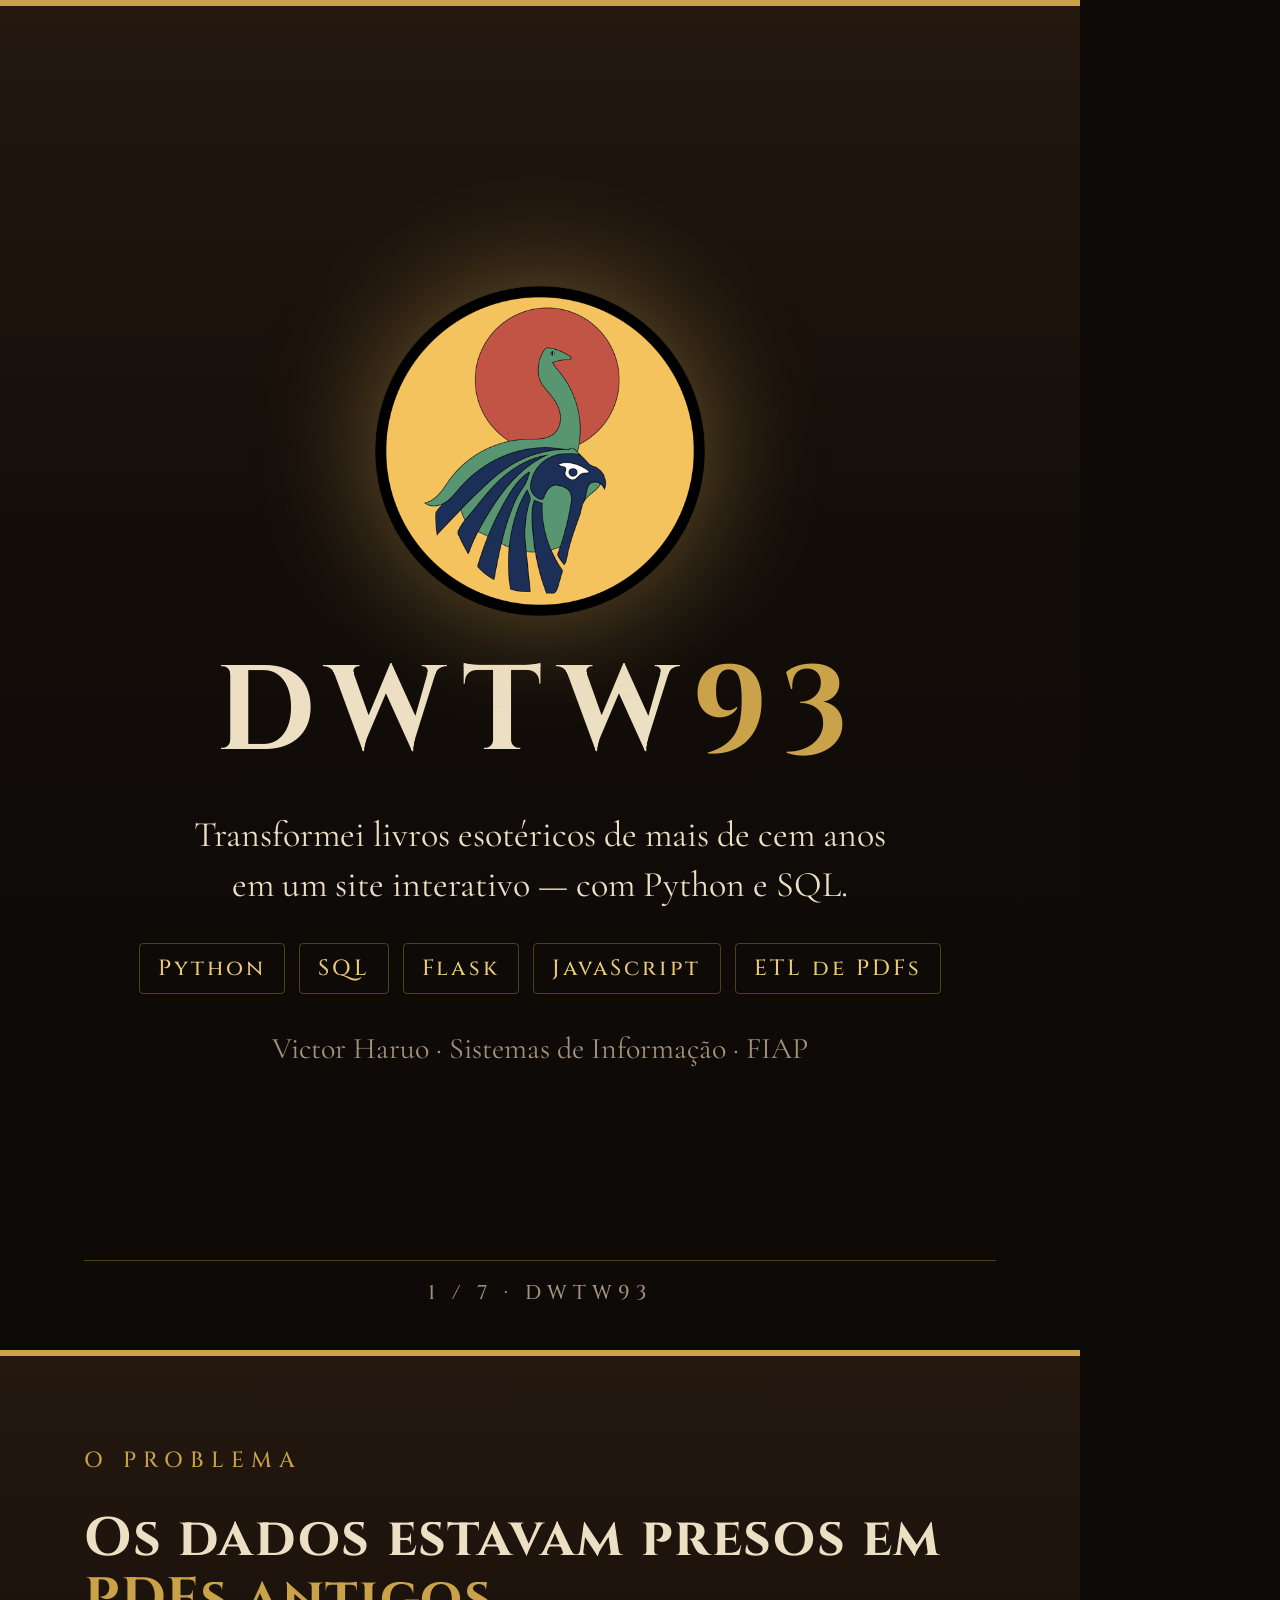
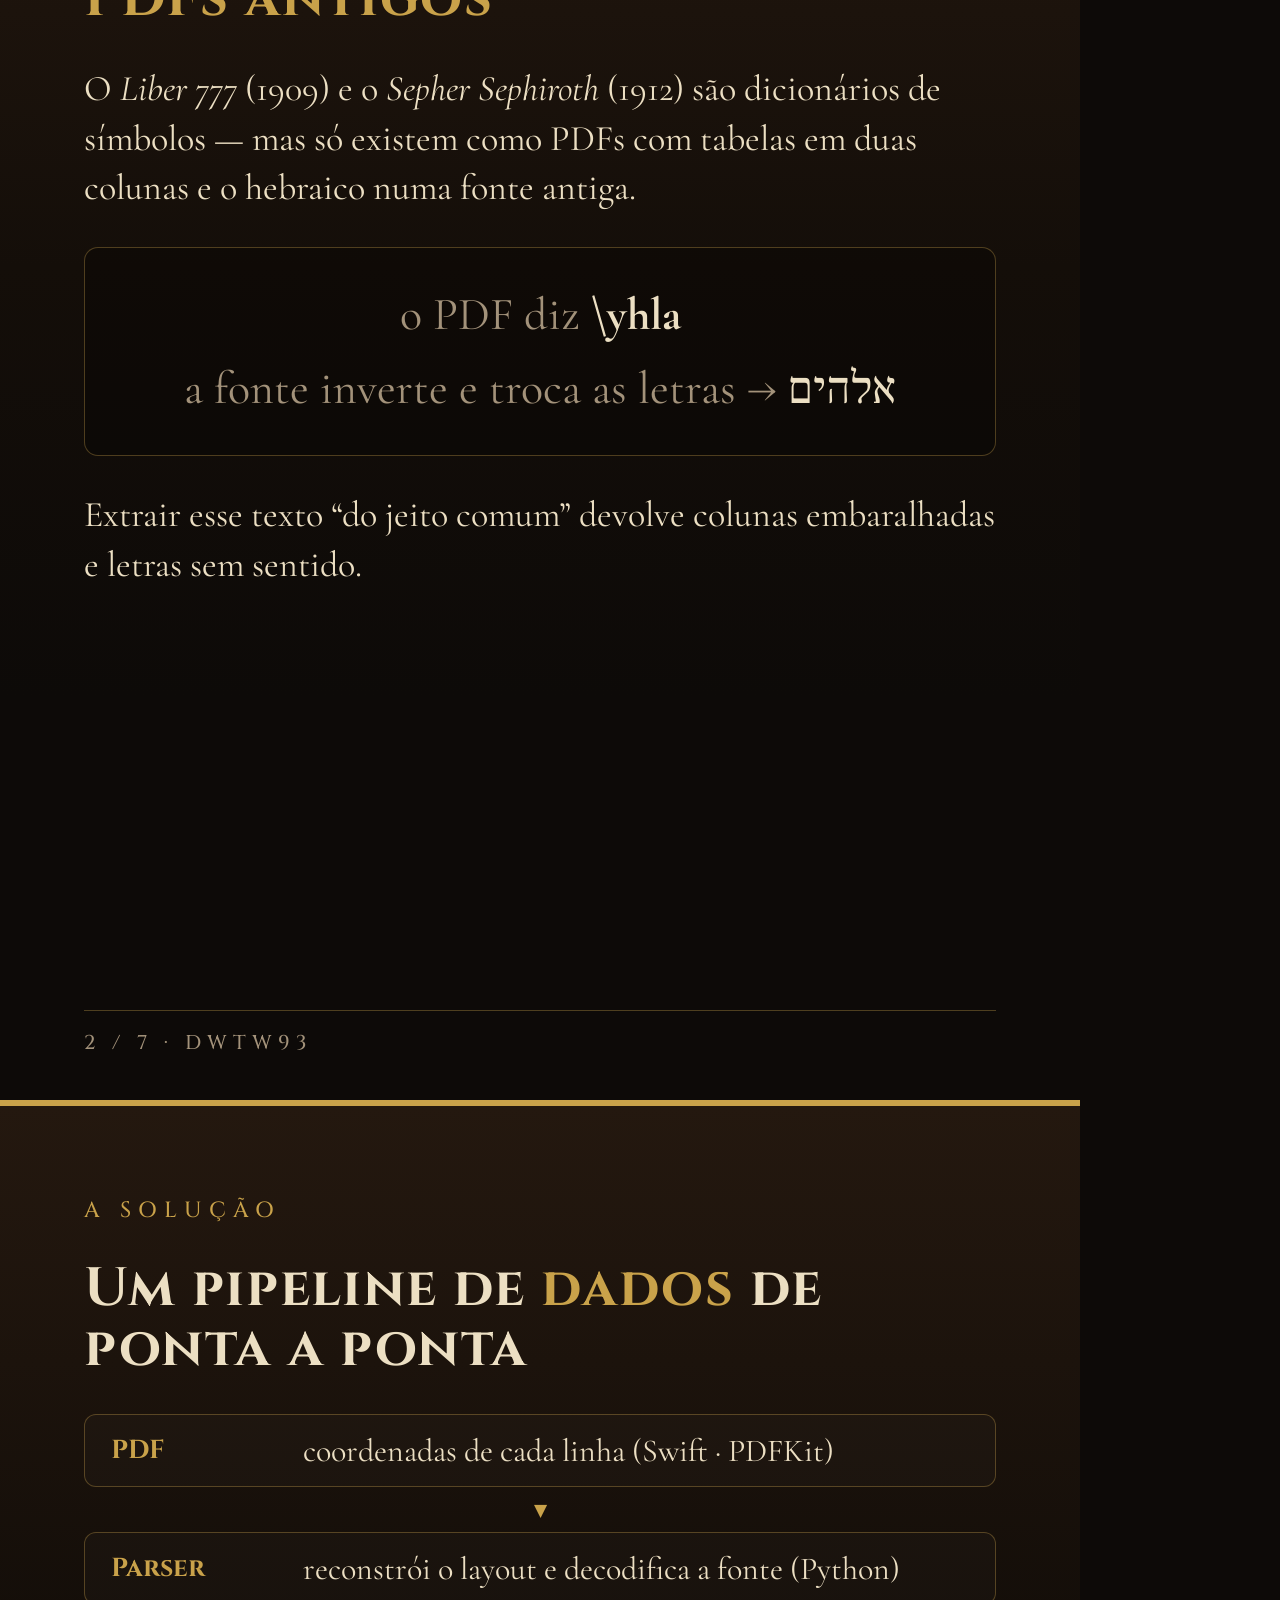
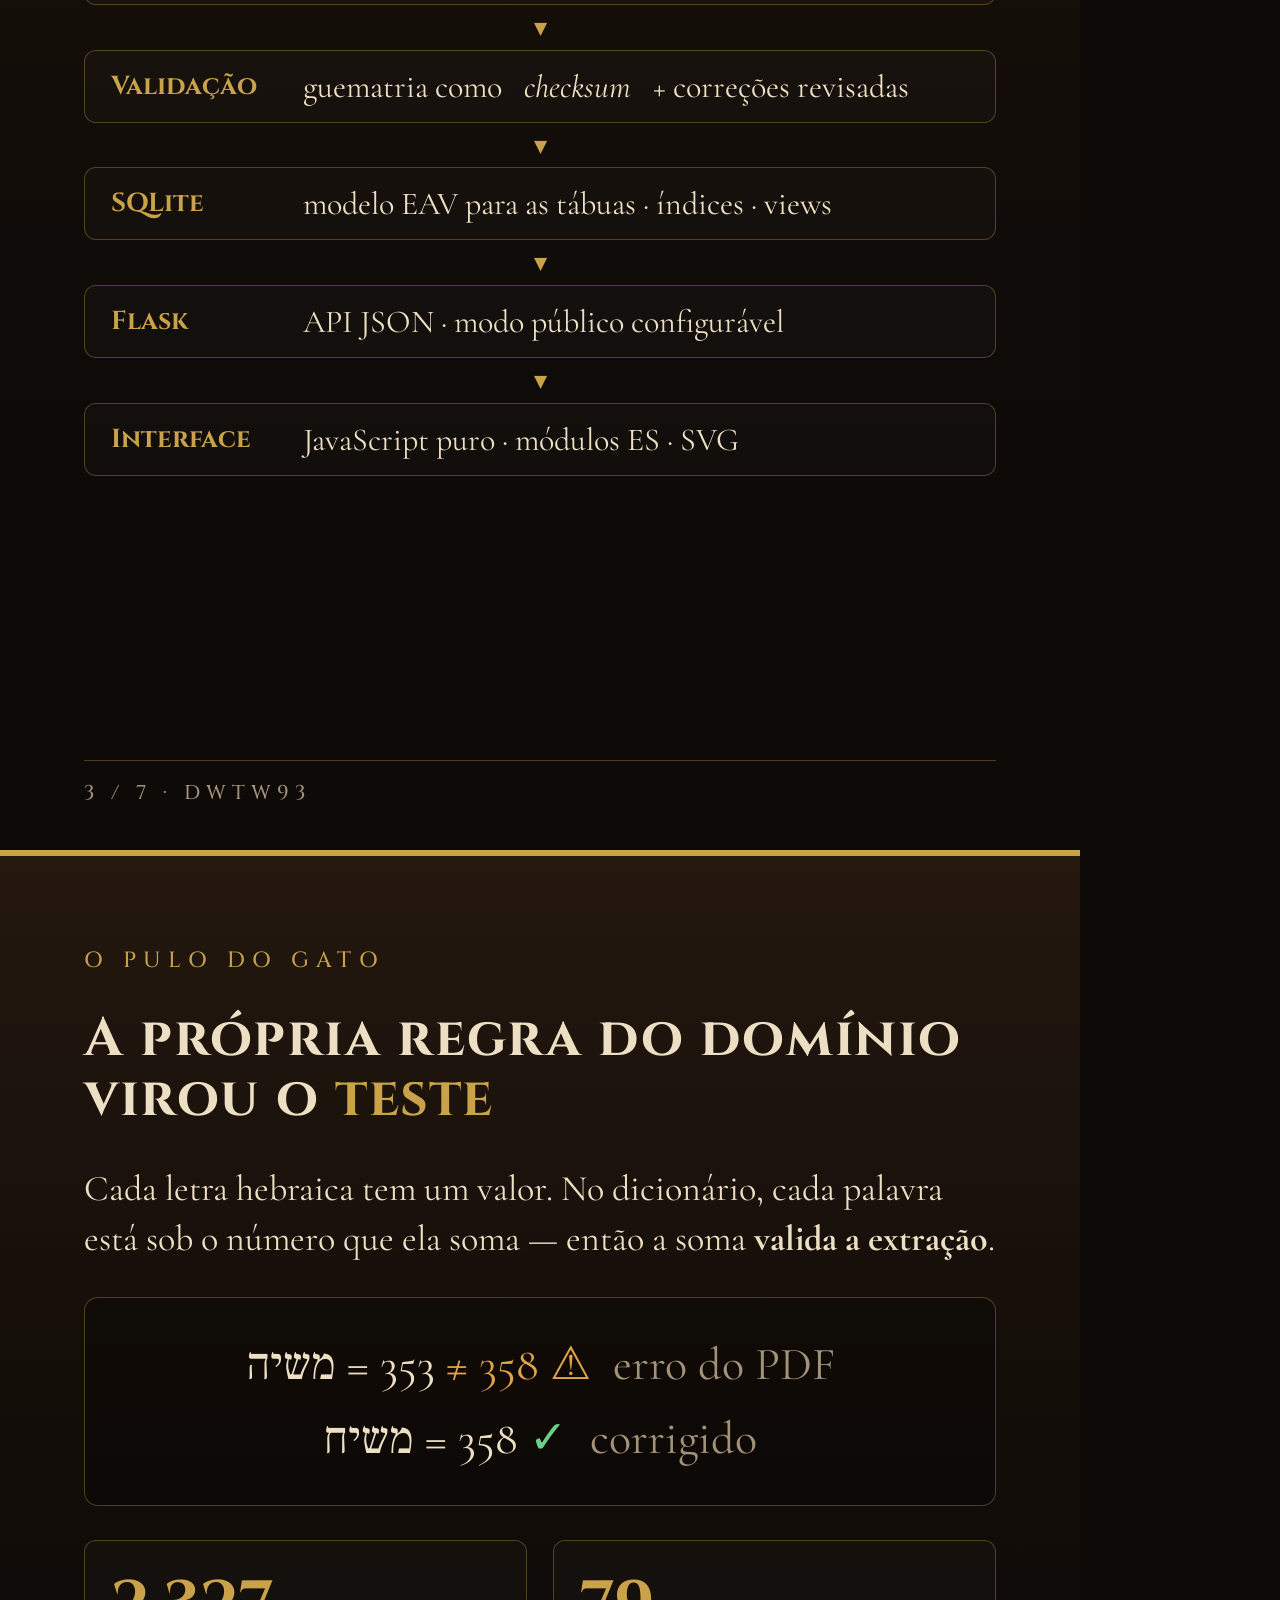
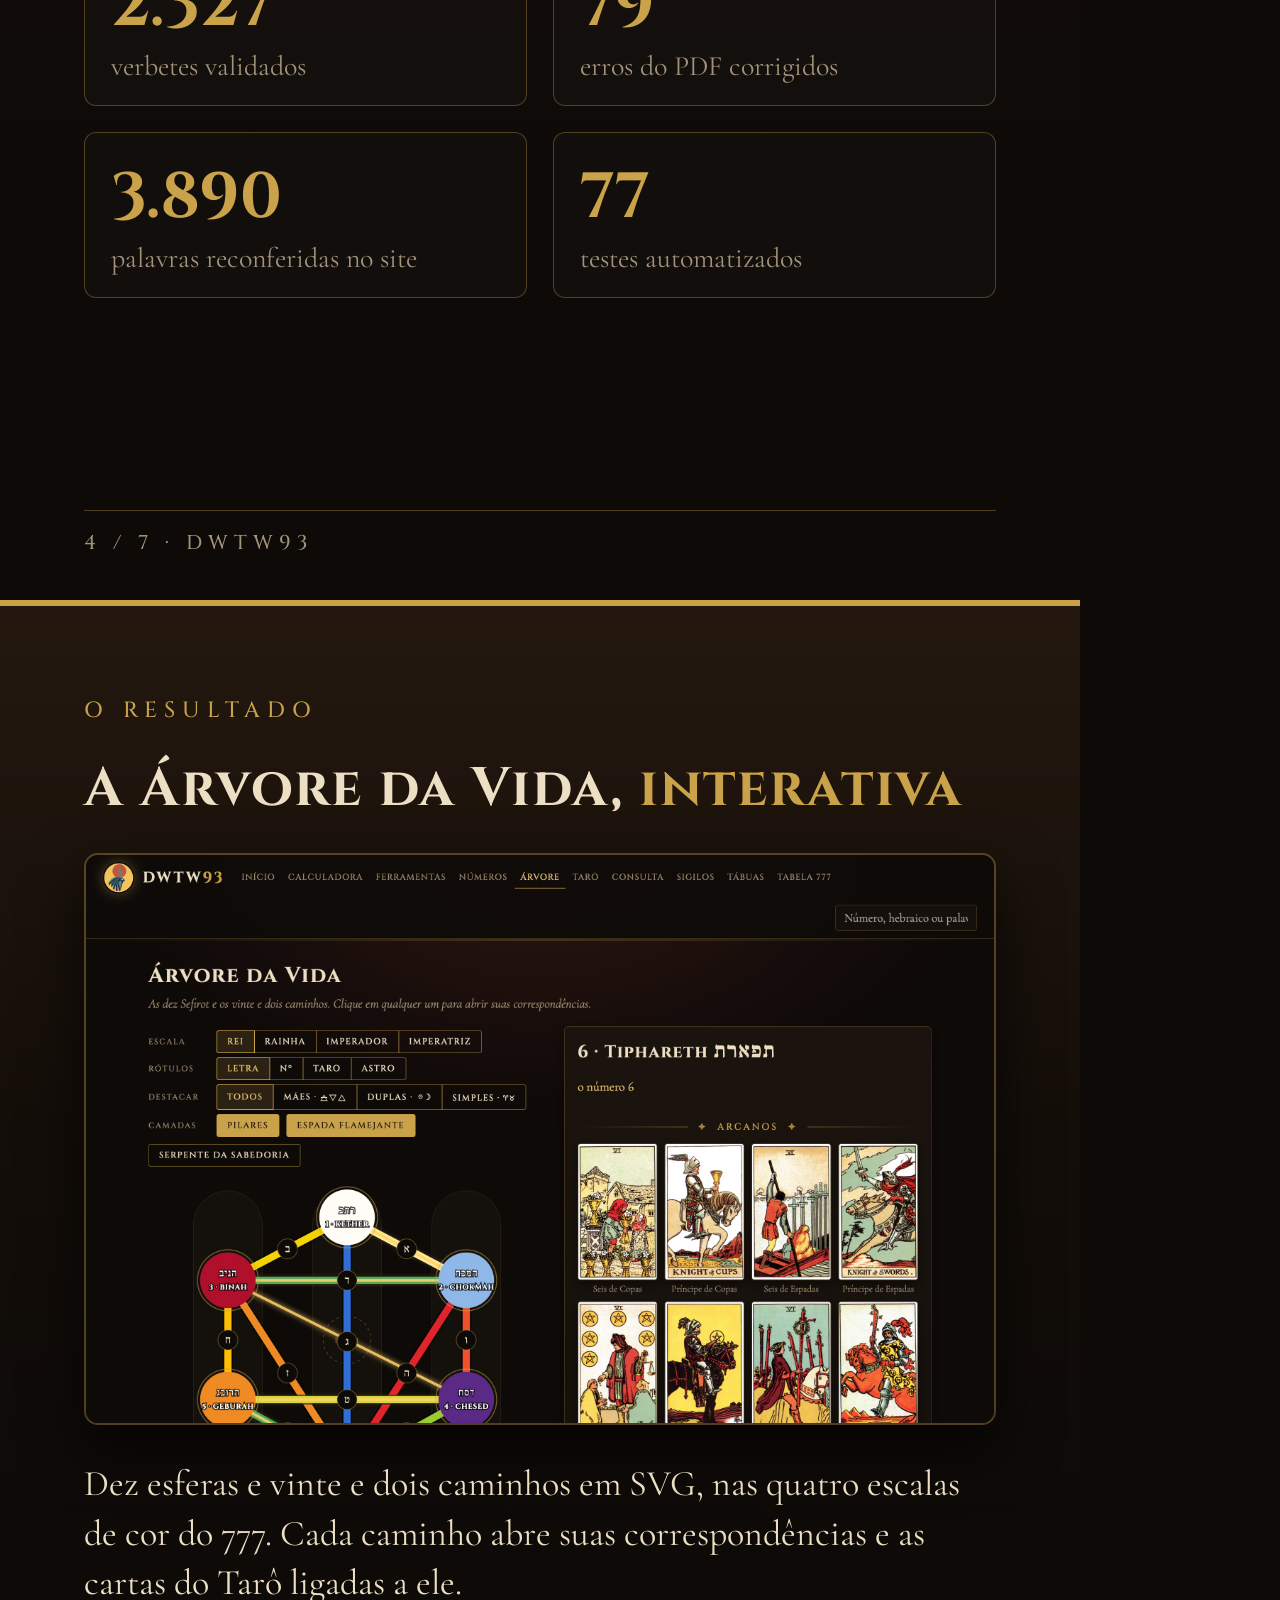
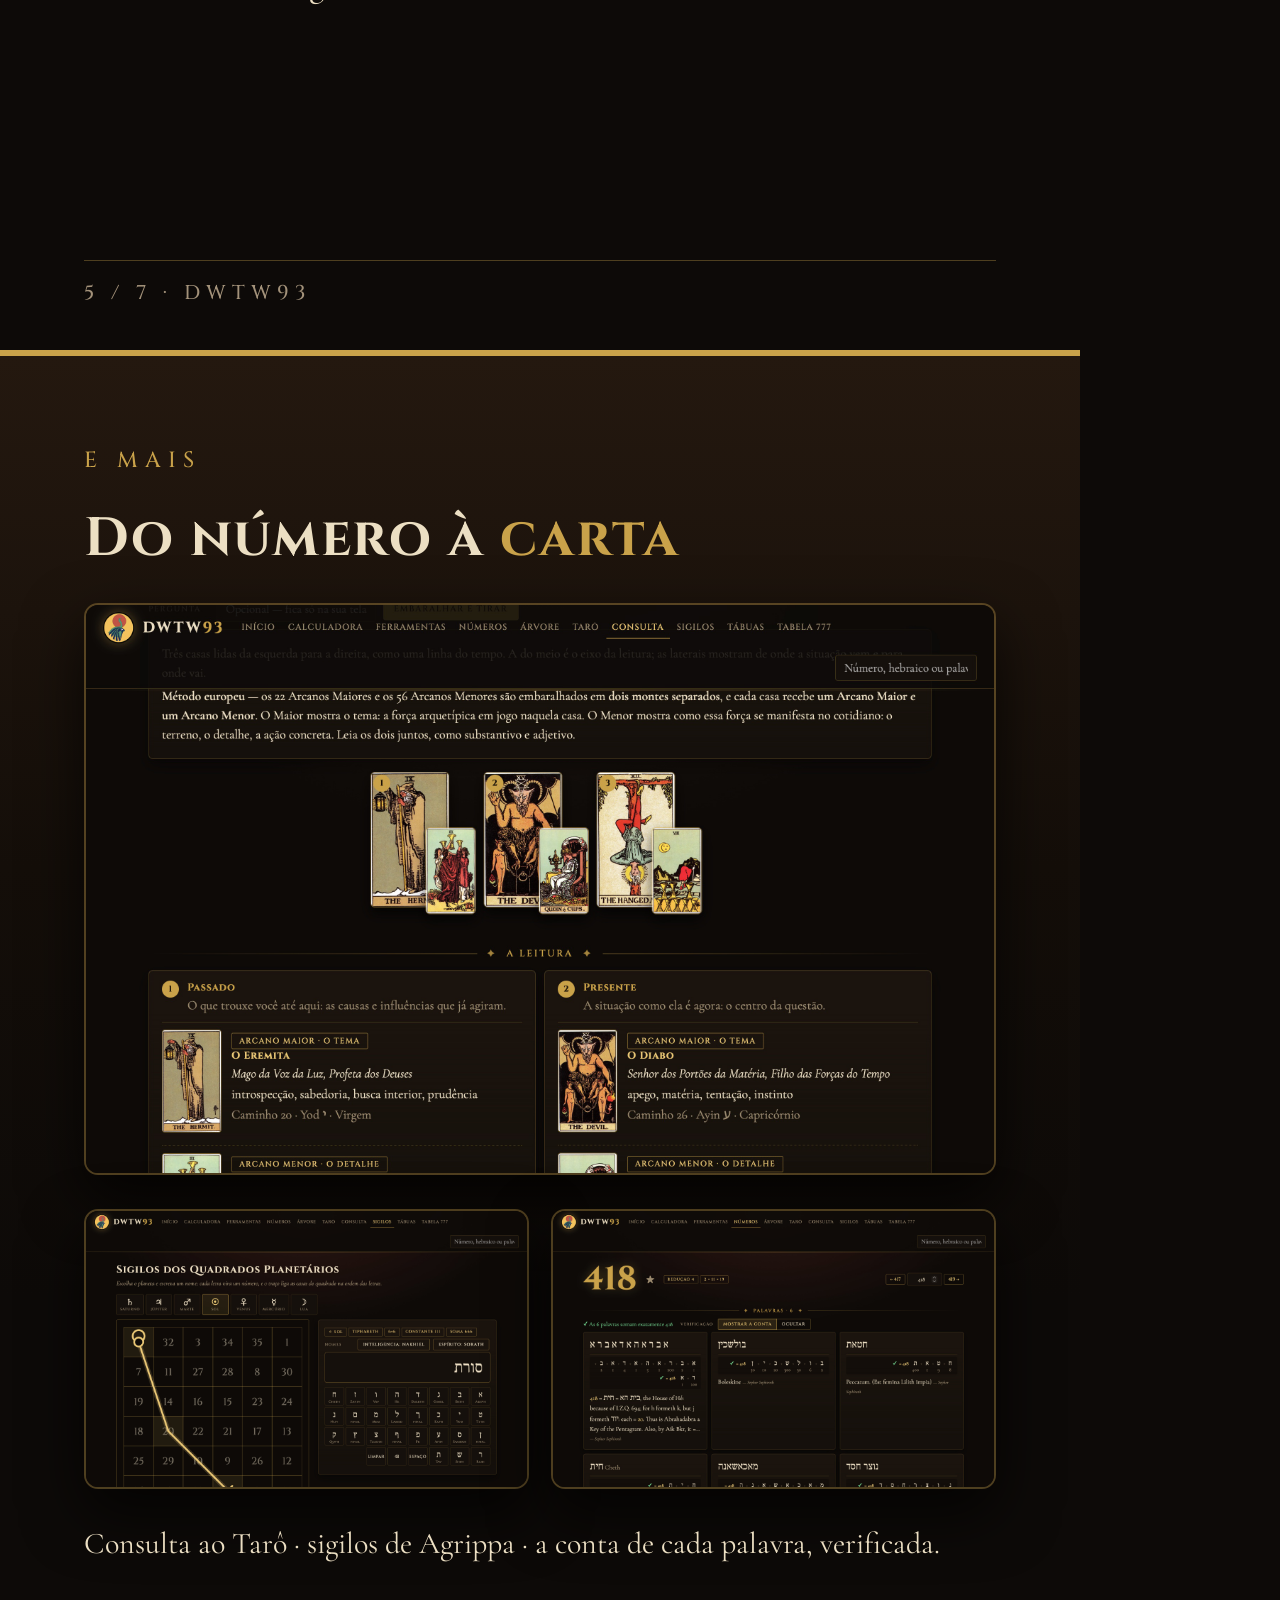
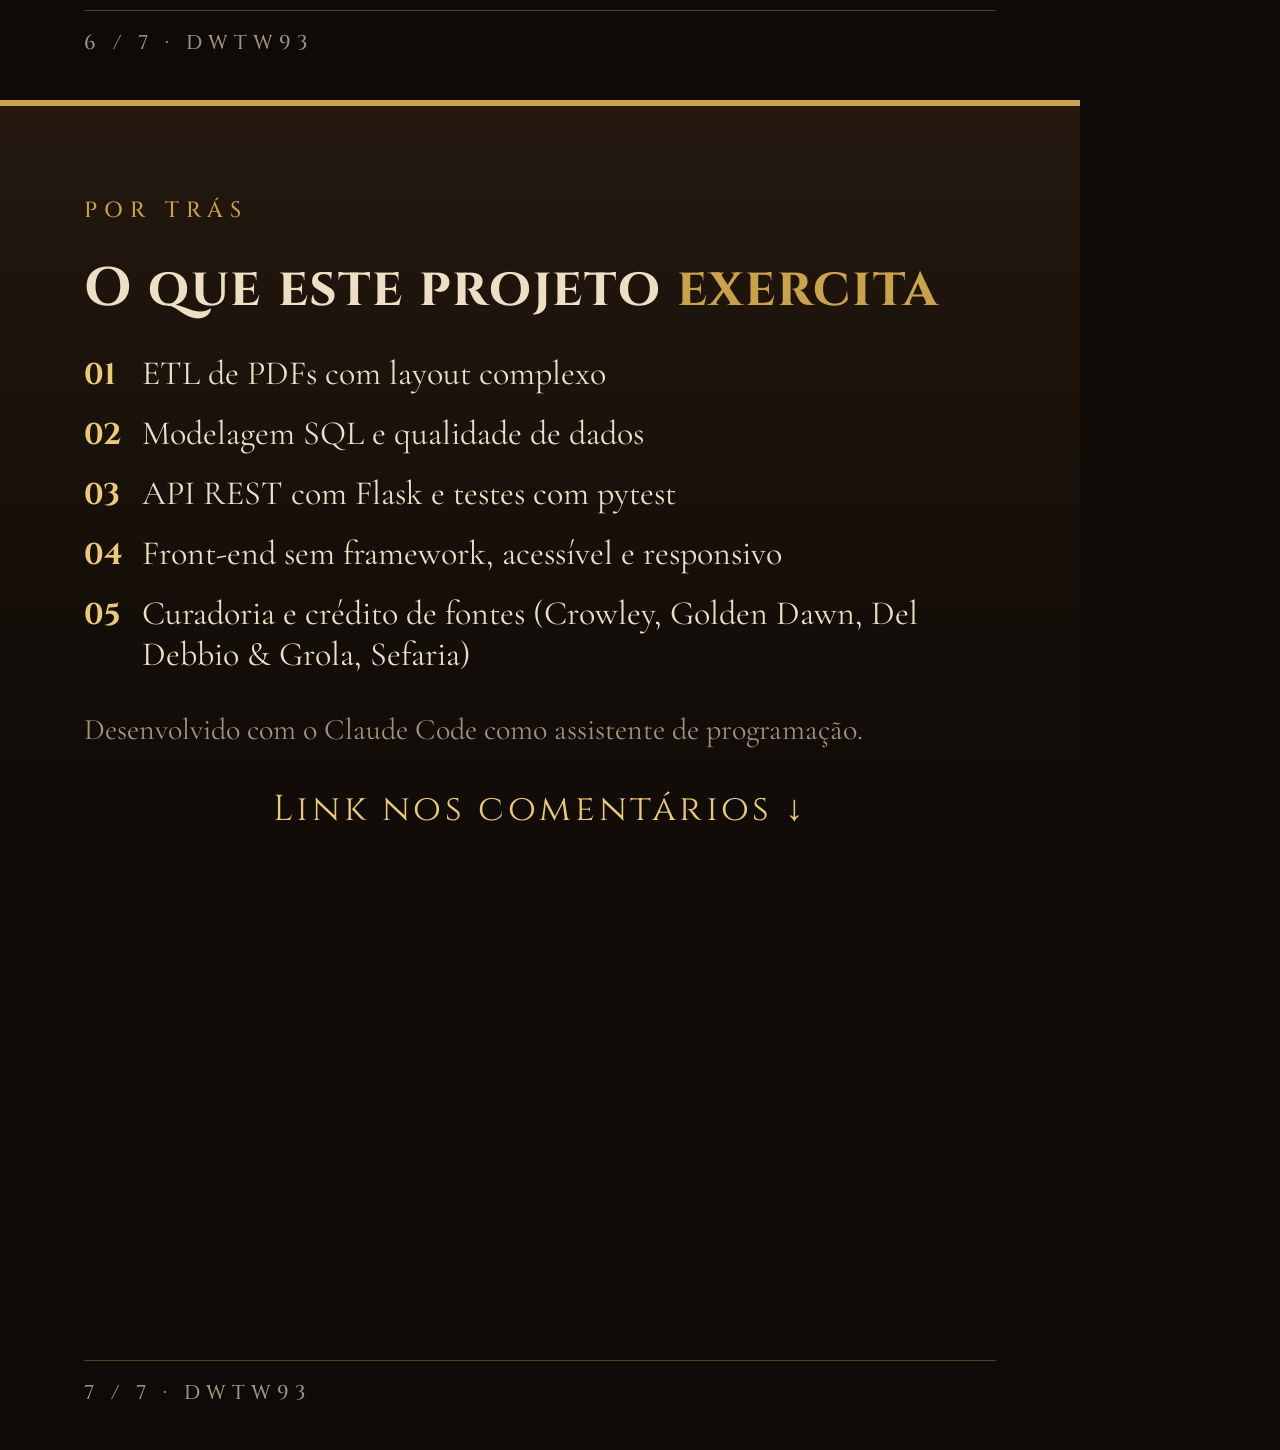
<file: docs/carrossel.html>
<!doctype html>
<html lang="pt-BR">
<head>
<meta charset="utf-8">
<title>DWTW93 — carrossel do LinkedIn</title>
<link rel="stylesheet" href="https://fonts.googleapis.com/css2?family=Cinzel:wght@500;700&family=Cormorant+Garamond:ital,wght@0,400;0,600;1,400&family=Frank+Ruhl+Libre:wght@400;700&display=swap">
<style>
  /* Slides de 1080×1350 empilhados; ferramentas/captura.swift corta um por página do PDF. */
  :root { --fundo: #0d0a08; --texto: #ecdfc3; --fraco: #a3927a; --ouro: #c9a24a; --ouro-claro: #ecc977; --linha: rgba(201,162,74,.35); }
  * { box-sizing: border-box; margin: 0; }
  body { background: var(--fundo); color: var(--texto); font-family: "Cormorant Garamond", Georgia, serif; }
  .slide {
    width: 1080px; height: 1350px; padding: 90px 84px; position: relative; overflow: hidden;
    display: flex; flex-direction: column; gap: 34px;
    /* sem transparência: o PDF do WebKit não preserva gradientes com alfa */
    background: linear-gradient(180deg, #24180f 0%, #140e09 38%, var(--fundo) 70%);
    border-top: 6px solid var(--ouro);
  }
  .slide::after {   /* rodapé de cada slide */
    content: attr(data-n) "  ·  DWTW93"; position: absolute; bottom: 44px; left: 84px; right: 84px;
    border-top: 1px solid var(--linha); padding-top: 18px; font: 500 20px Cinzel, serif; letter-spacing: .3em; color: var(--fraco);
  }
  h1 { font: 700 76px/1.05 Cinzel, serif; letter-spacing: .04em; }
  h2 { font: 700 54px/1.12 Cinzel, serif; letter-spacing: .03em; }
  h1 em, h2 em { font-style: normal; color: var(--ouro); }
  .rotulo { font: 500 22px Cinzel, serif; letter-spacing: .32em; text-transform: uppercase; color: var(--ouro); }
  p { font-size: 36px; line-height: 1.38; }
  .fraco { color: var(--fraco); }
  .heb { font-family: "Frank Ruhl Libre", serif; unicode-bidi: isolate; }
  .captura { width: 100%; border-radius: 14px; border: 2px solid var(--linha); box-shadow: 0 24px 60px rgba(0,0,0,.7); }
  .lista { display: grid; gap: 18px; font-size: 34px; }
  .lista div { display: flex; gap: 18px; align-items: baseline; }
  .lista b { color: var(--ouro-claro); font-family: Cinzel, serif; font-size: 30px; min-width: 40px; }
  .numeros { display: grid; grid-template-columns: 1fr 1fr; gap: 26px; }
  .numeros div { border: 1px solid var(--linha); border-radius: 12px; padding: 22px 26px; background: rgba(255,255,255,.02); }
  .numeros strong { display: block; font: 700 64px Cinzel, serif; color: var(--ouro); }
  .numeros span { font-size: 28px; color: var(--fraco); }
  .caixa { border: 1px solid var(--linha); border-radius: 14px; padding: 30px 34px; background: rgba(0,0,0,.25); }
  .conta { font-size: 46px; text-align: center; line-height: 1.6; }
  .ok { color: #6fcf8a; } .erro { color: #e0a24a; }
  .fluxo { display: grid; gap: 14px; }
  .fluxo div:not(.seta) { display: flex; align-items: center; gap: 22px; font-size: 32px; border: 1px solid var(--linha);
    border-radius: 12px; padding: 16px 26px; background: rgba(255,255,255,.02); }
  .fluxo div:not(.seta) b { font: 700 26px Cinzel, serif; color: var(--ouro); min-width: 170px; }
  .seta { text-align: center; color: var(--ouro); font-size: 28px; line-height: .6; }
  .duas { display: grid; grid-template-columns: 1fr 1fr; gap: 22px; }
  .capa { justify-content: center; align-items: center; text-align: center; }
  .capa img { width: 330px; height: 330px; filter: drop-shadow(0 0 60px rgba(242,196,98,.4)); }
  .capa h1 { font-size: 120px; letter-spacing: .12em; }
  .tags { display: flex; gap: 14px; flex-wrap: wrap; justify-content: center; }
  .tags span { font: 500 22px Cinzel, serif; letter-spacing: .14em; border: 1px solid var(--linha); border-radius: 4px; padding: 10px 18px; color: var(--ouro-claro); }
</style>
</head>
<body>

<section class="slide capa" data-n="1 / 7">
  <img src="../cabala/static/img/logo.png" alt="">
  <h1>DWTW<em>93</em></h1>
  <p>Transformei livros esotéricos de mais de cem anos<br>em um site interativo — com Python e SQL.</p>
  <div class="tags"><span>Python</span><span>SQL</span><span>Flask</span><span>JavaScript</span><span>ETL de PDFs</span></div>
  <p class="fraco" style="font-size:30px">Victor Haruo · Sistemas de Informação · FIAP</p>
</section>

<section class="slide" data-n="2 / 7">
  <span class="rotulo">O problema</span>
  <h2>Os dados estavam presos em <em>PDFs antigos</em></h2>
  <p>O <i>Liber 777</i> (1909) e o <i>Sepher Sephiroth</i> (1912) são dicionários de símbolos — mas só existem como PDFs com tabelas em duas colunas e o hebraico numa fonte antiga.</p>
  <div class="caixa conta">
    <span class="fraco">o PDF diz</span> <b>\yhla</b><br>
    <span class="fraco">a fonte inverte e troca as letras →</span> <span class="heb" dir="rtl">אלהים</span>
  </div>
  <p>Extrair esse texto “do jeito comum” devolve colunas embaralhadas e letras sem sentido.</p>
</section>

<section class="slide" data-n="3 / 7">
  <span class="rotulo">A solução</span>
  <h2>Um pipeline de <em>dados</em> de ponta a ponta</h2>
  <div class="fluxo">
    <div><b>PDF</b>coordenadas de cada linha (Swift · PDFKit)</div><div class="seta">▼</div>
    <div><b>Parser</b>reconstrói o layout e decodifica a fonte (Python)</div><div class="seta">▼</div>
    <div><b>Validação</b>guematria como <i>checksum</i> + correções revisadas</div><div class="seta">▼</div>
    <div><b>SQLite</b>modelo EAV para as tábuas · índices · views</div><div class="seta">▼</div>
    <div><b>Flask</b>API JSON · modo público configurável</div><div class="seta">▼</div>
    <div><b>Interface</b>JavaScript puro · módulos ES · SVG</div>
  </div>
</section>

<section class="slide" data-n="4 / 7">
  <span class="rotulo">O pulo do gato</span>
  <h2>A própria regra do domínio virou o <em>teste</em></h2>
  <p>Cada letra hebraica tem um valor. No dicionário, cada palavra está sob o número que ela soma — então a soma <b>valida a extração</b>.</p>
  <div class="caixa conta">
    <span class="heb" dir="rtl">משיה</span> = 353 <span class="erro">≠ 358 ⚠</span> &nbsp;<span class="fraco">erro do PDF</span><br>
    <span class="heb" dir="rtl">משיח</span> = 358 <span class="ok">✓</span> &nbsp;<span class="fraco">corrigido</span>
  </div>
  <div class="numeros">
    <div><strong>2.327</strong><span>verbetes validados</span></div>
    <div><strong>79</strong><span>erros do PDF corrigidos</span></div>
    <div><strong>3.890</strong><span>palavras reconferidas no site</span></div>
    <div><strong>77</strong><span>testes automatizados</span></div>
  </div>
</section>

<section class="slide" data-n="5 / 7">
  <span class="rotulo">O resultado</span>
  <h2>A Árvore da Vida, <em>interativa</em></h2>
  <img class="captura" src="capturas/03-arvore.jpg" alt="">
  <p>Dez esferas e vinte e dois caminhos em SVG, nas quatro escalas de cor do 777. Cada caminho abre suas correspondências e as cartas do Tarô ligadas a ele.</p>
</section>

<section class="slide" data-n="6 / 7">
  <span class="rotulo">E mais</span>
  <h2>Do número à <em>carta</em></h2>
  <img class="captura" src="capturas/05-consulta.jpg" alt="">
  <div class="duas">
    <img class="captura" src="capturas/06-sigilos.jpg" alt="">
    <img class="captura" src="capturas/08-numero.jpg" alt="">
  </div>
  <p style="font-size:30px">Consulta ao Tarô · sigilos de Agrippa · a conta de cada palavra, verificada.</p>
</section>

<section class="slide" data-n="7 / 7">
  <span class="rotulo">Por trás</span>
  <h2>O que este projeto <em>exercita</em></h2>
  <div class="lista">
    <div><b>01</b>ETL de PDFs com layout complexo</div>
    <div><b>02</b>Modelagem SQL e qualidade de dados</div>
    <div><b>03</b>API REST com Flask e testes com pytest</div>
    <div><b>04</b>Front-end sem framework, acessível e responsivo</div>
    <div><b>05</b>Curadoria e crédito de fontes (Crowley, Golden Dawn, Del Debbio &amp; Grola, Sefaria)</div>
  </div>
  <p class="fraco" style="font-size:30px">Desenvolvido com o Claude Code como assistente de programação.</p>
  <p style="text-align:center; font-family:Cinzel; letter-spacing:.1em; color:var(--ouro-claro)">Link nos comentários ↓</p>
</section>

</body>
</html>
</file>
